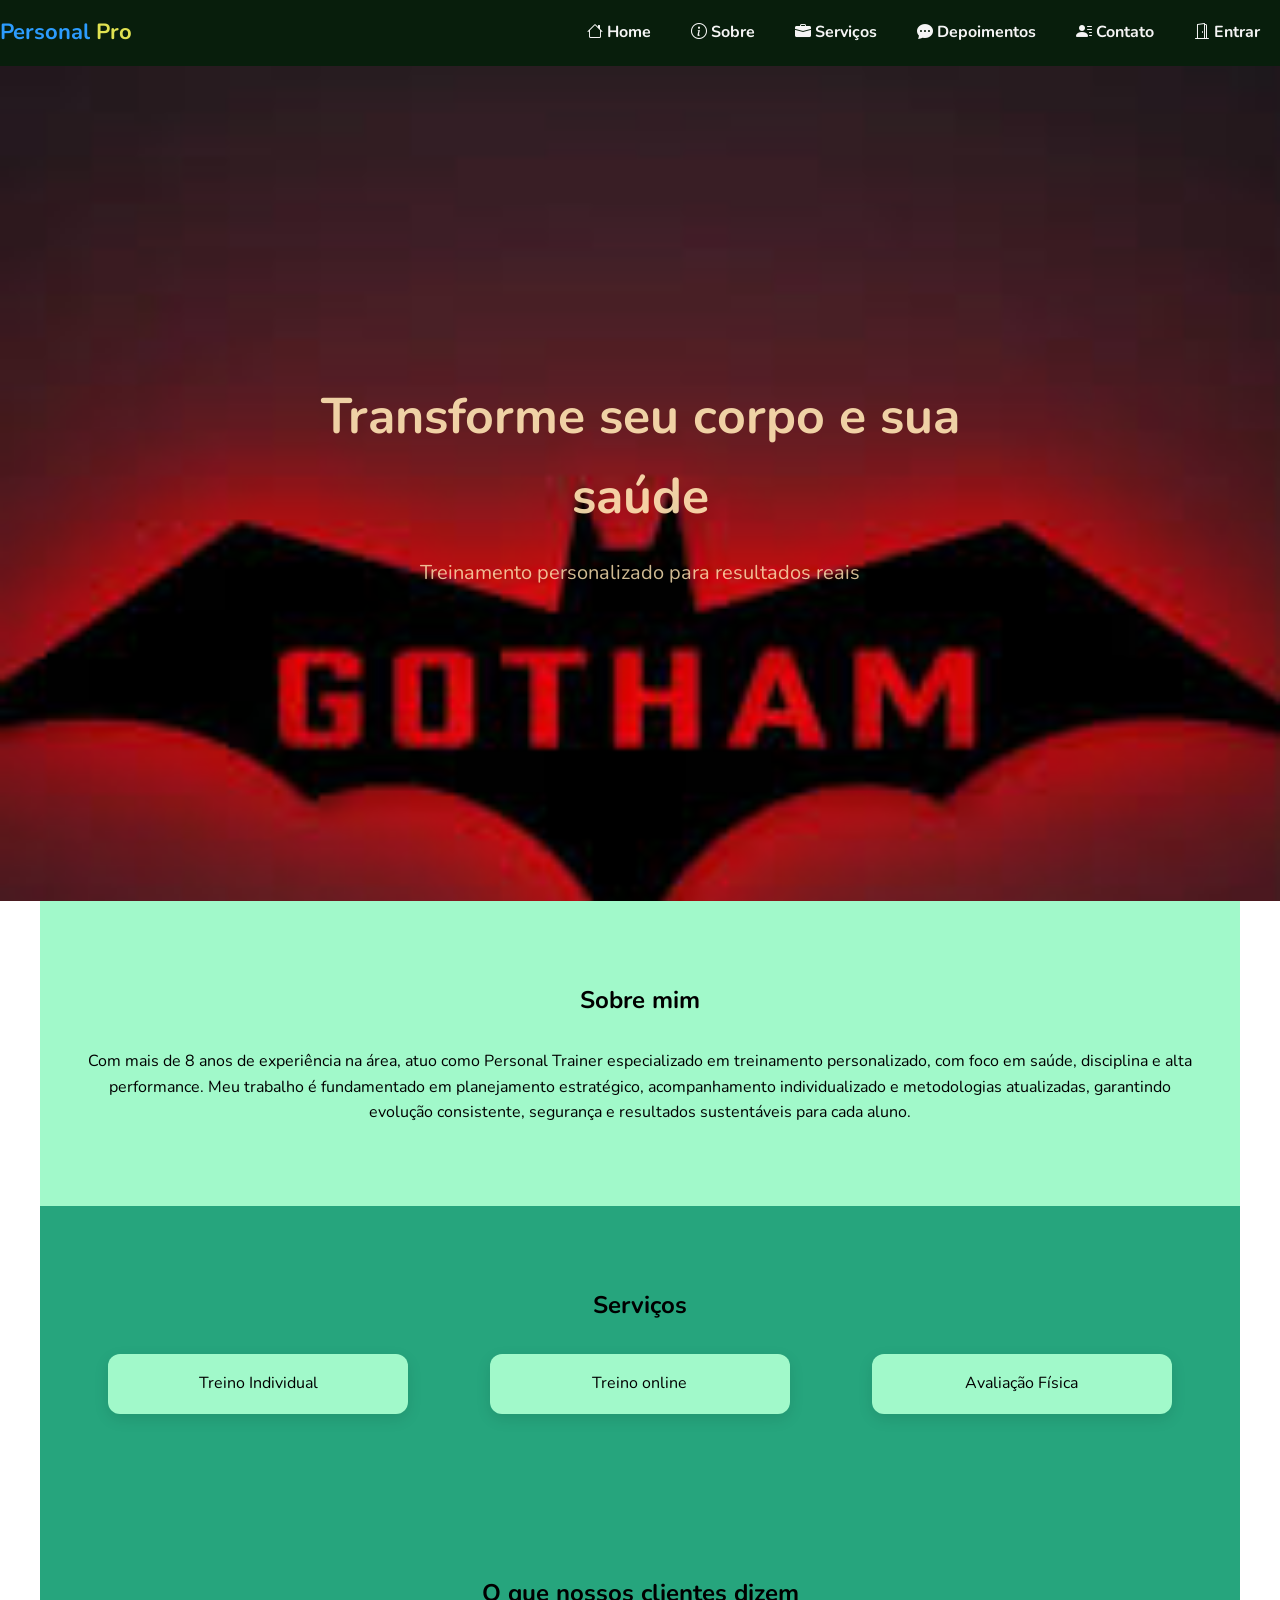
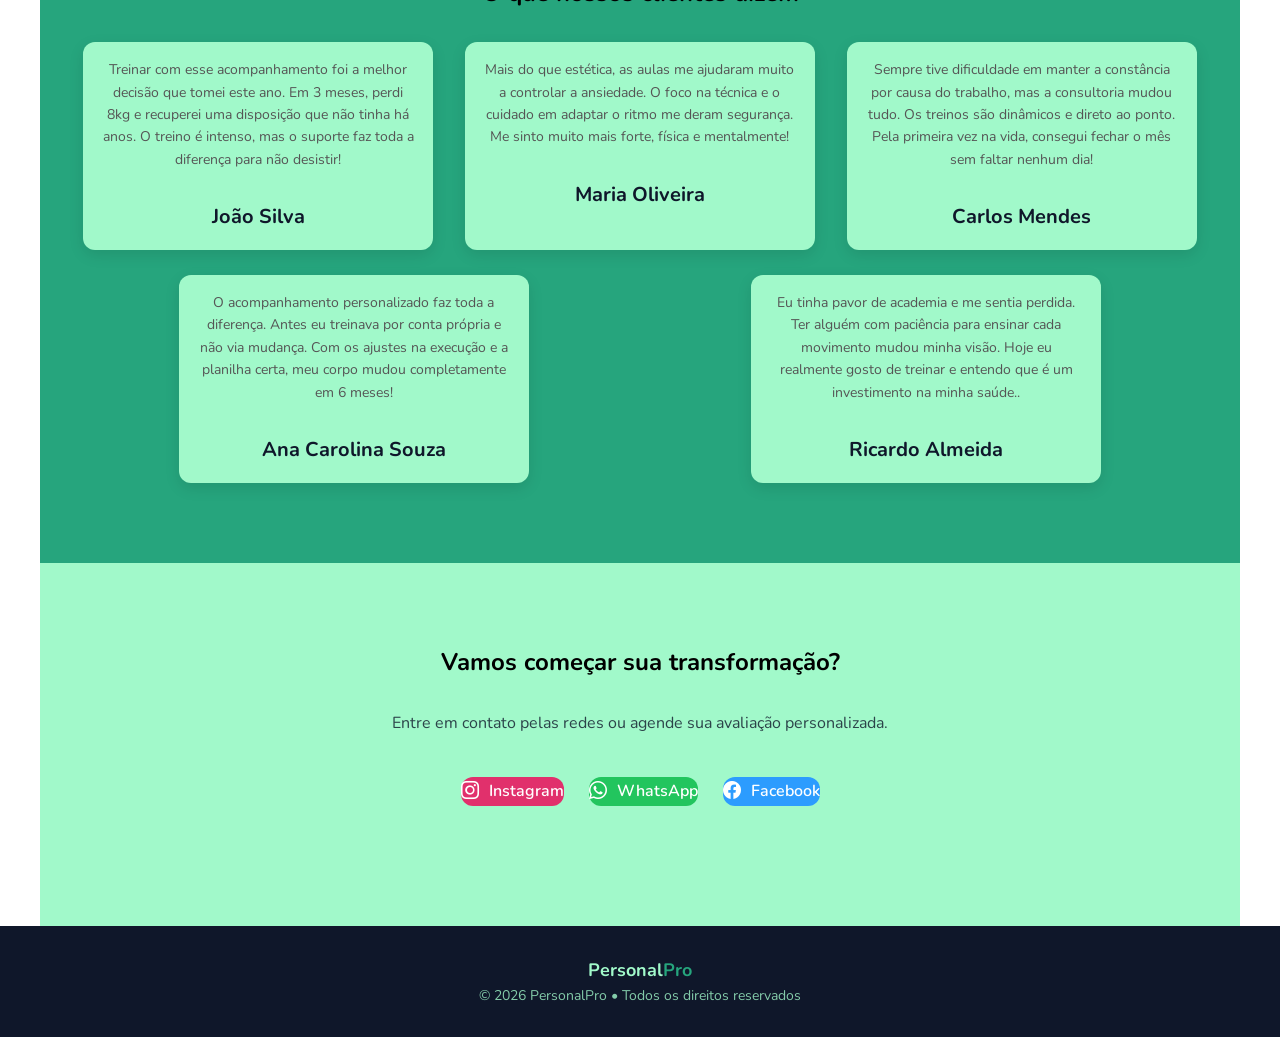
<file: index.html>
<!DOCTYPE html>
<html lang="pt-br">

<head>
    <meta charset="UTF-8">
    <meta name="viewport" content="width=device-width, initial-scale=1.0">
    <link rel="shortcut icon" href="img/morcego.png" type="image/x-icon">
    <title>PersonalPro | Inicio</title>
    <link rel="stylesheet" href="https://cdn.jsdelivr.net/npm/bootstrap-icons@1.13.1/font/bootstrap-icons.min.css">
    <link rel="stylesheet" href="css/layout.css">
</head>

<body>
    <main class="pg-container">
        <nav class="menu" id="menu">
            <div class="logo">
                <p>Personal <span>Pro</span></p>
            </div>
            <ul>
                <li><a href="#"><i class="bi bi-house"></i><span> Home</span></a></li>
                <li><a href="#sobre"><i class="bi bi-info-circle"></i><span> Sobre</span></a></li>
                <li><a href="#servico"><i class="bi bi-briefcase-fill"></i><span> Serviços</span></a></li>
                <li><a href="#depoimento"><i class="bi bi-chat-dots-fill"></i><span> Depoimentos</span></a></li>
                <li><a href="/contato.html"><i class="bi bi-person-lines-fill"></i><span> Contato</span></a></li>
                <li><a href="#"><i class="bi bi-door-open"></i><span> Entrar</span></a></li>
            </ul>

        </nav>
        <div class="conteudo">
            <section class="page-title page-title-full">
                <h1>Transforme seu corpo e sua saúde</h1>
                <p>Treinamento personalizado para resultados reais</p>
            </section>
            <section id="sobre" class="sessao">
                <h2>Sobre mim</h2>
                <p>
                    Com mais de 8 anos de experiência na área, atuo como Personal Trainer especializado em treinamento
                    personalizado, com foco em saúde, disciplina e alta performance. Meu trabalho é fundamentado em
                    planejamento estratégico, acompanhamento individualizado e metodologias atualizadas, garantindo
                    evolução consistente, segurança e resultados sustentáveis para cada aluno.
                </p>
            </section>
            <section id="servico" class="sessao destaque">
                <h2>Serviços</h2>
                <div class="cartoes">
                    <div class="cartao cartao-serv">Treino Individual</div>
                    <div class="cartao cartao-serv">Treino online</div>
                    <div class="cartao cartao-serv">Avaliação Física</div>
                </div>
            </section>
            <section id="depoimento" class="sessao destaque">
                <h2>O que nossos clientes dizem</h2>
                <div class="cartoes">
                    <div class="cartao cartao-dep">
                        <p>
                            Treinar com esse acompanhamento foi a melhor decisão que tomei este ano. Em 3 meses, perdi
                            8kg e recuperei uma disposição que não tinha há anos. O treino é intenso, mas o suporte faz
                            toda a diferença para não desistir!
                        </p>
                        <div>
                            <strong>João Silva</strong>
                        </div>
                    </div>

                    <div class="cartao cartao-dep">
                        <p>
                            Mais do que estética, as aulas me ajudaram muito a controlar a ansiedade. O foco na técnica
                            e o cuidado em adaptar o ritmo me deram segurança. Me sinto muito mais forte, física e
                            mentalmente!
                        </p>
                        <div>
                            <strong>Maria Oliveira</strong>
                        </div>
                    </div>

                    <div class="cartao cartao-dep">
                        <p>
                            Sempre tive dificuldade em manter a constância por causa do trabalho, mas a consultoria
                            mudou tudo. Os treinos são dinâmicos e direto ao ponto. Pela primeira vez na vida, consegui
                            fechar o mês sem faltar nenhum dia!
                        </p>
                        <div>
                            <strong>Carlos Mendes</strong>
                        </div>
                    </div>
                    <div class="cartao cartao-dep">
                        <p>
                            O acompanhamento personalizado faz toda a diferença. Antes eu treinava por conta própria e
                            não via mudança. Com os ajustes na execução e a planilha certa, meu corpo mudou
                            completamente em 6 meses!
                        </p>
                        <div>
                            <strong>Ana Carolina Souza</strong>
                        </div>
                    </div>

                    <div class="cartao cartao-dep">
                        <p>
                            Eu tinha pavor de academia e me sentia perdida. Ter alguém com paciência para ensinar cada
                            movimento mudou minha visão. Hoje eu realmente gosto de treinar e entendo que é um
                            investimento na minha saúde..
                        </p>
                        <div>
                            <strong>Ricardo Almeida</strong>
                        </div>
                    </div>

            </section>
            <section id="contato" class="sessao">
                <h2>Vamos começar sua transformação?</h2>

                <p class="subtitulo">
                    Entre em contato pelas redes ou agende sua avaliação personalizada.
                </p>

                <div class="redes">
                    <a href="#" class="rede instagram">
                        <i class="bi bi-instagram"></i>
                        Instagram
                    </a>

                    <a href="#" class="rede whatsapp">
                        <i class="bi bi-whatsapp"></i>
                        WhatsApp
                    </a>

                    <a href="#" class="rede facebook">
                        <i class="bi bi-facebook"></i>
                        Facebook
                    </a>
                </div>
            </section>
        </div>
    </main>
    <footer class="footer">
        <p class="footer-logo">Personal<span>Pro</span></p>

        <p class="footer-texto">
            &copy 2026 PersonalPro • Todos os direitos reservados
        </p>
    </footer>

</body>

</html>
</file>
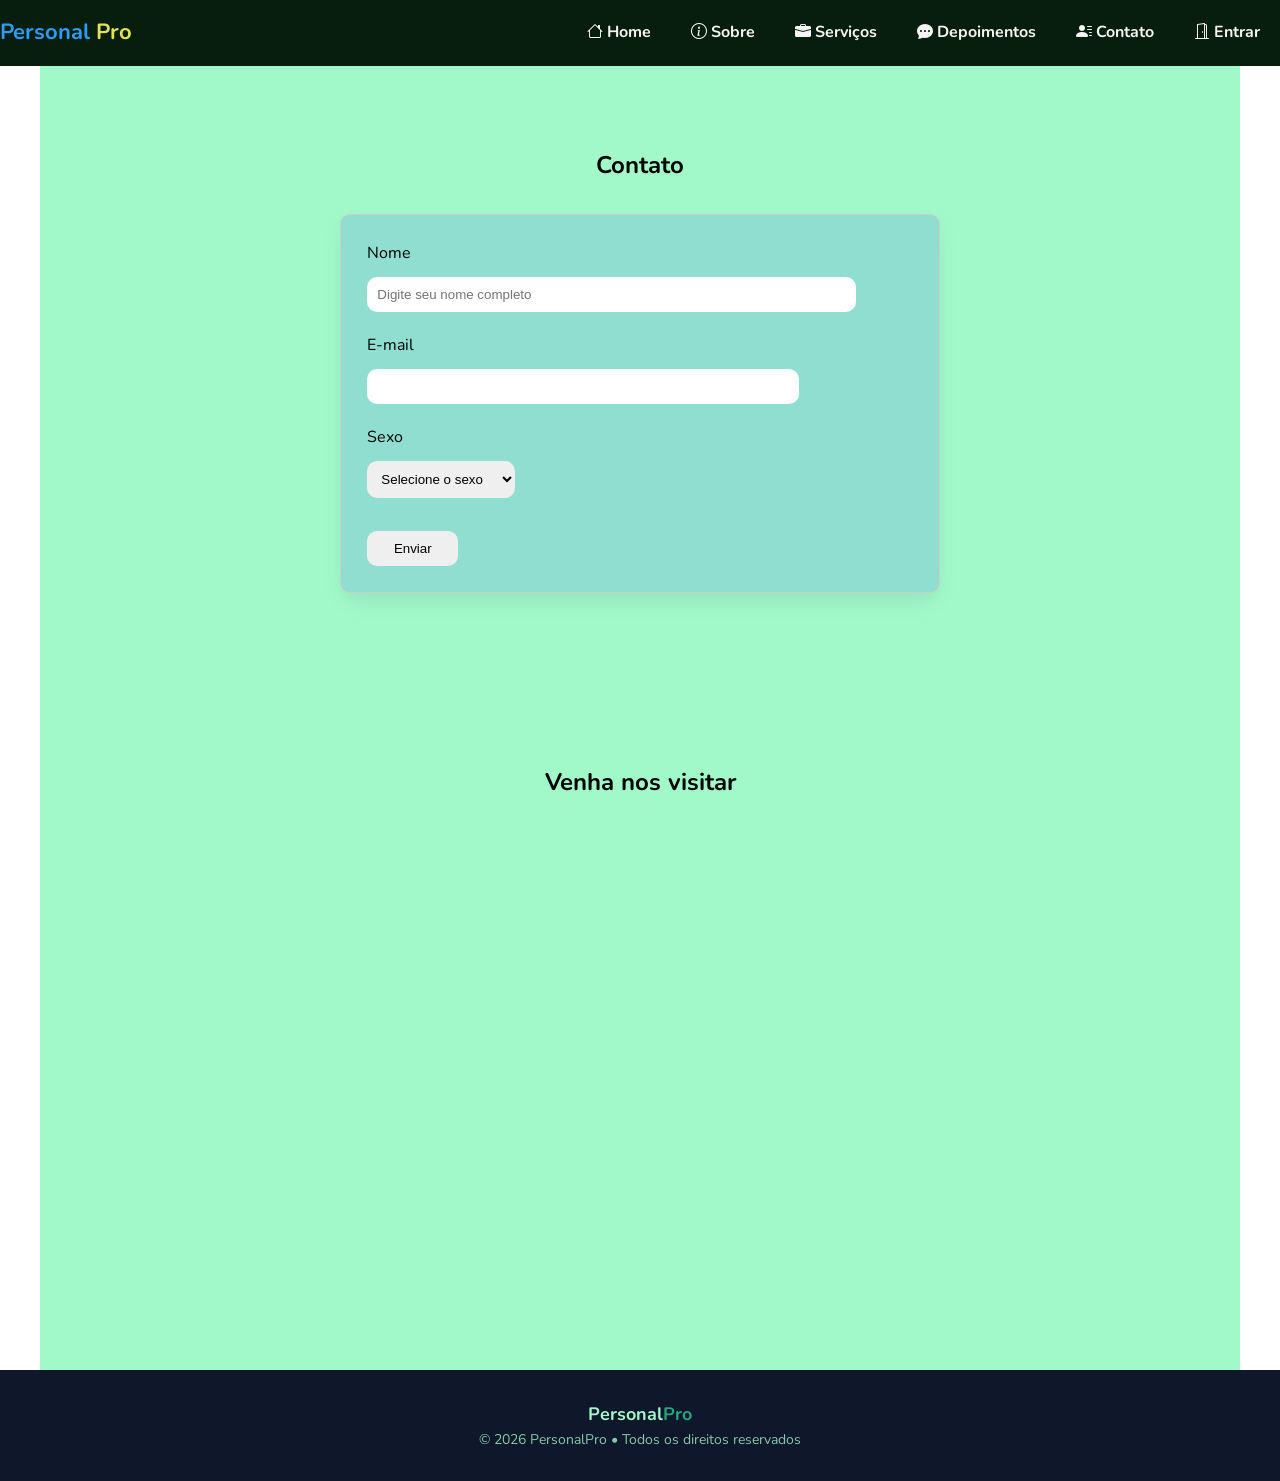
<file: contato.html>
<!DOCTYPE html>
<html lang="pt-br">

<head>
    <meta charset="UTF-8">
    <meta name="viewport" content="width=device-width, initial-scale=1.0">
    <link rel="shortcut icon" href="img/morcego.png" type="image/x-icon">
    <title>PersonalPro | Inicio</title>
    <link rel="stylesheet" href="https://cdn.jsdelivr.net/npm/bootstrap-icons@1.13.1/font/bootstrap-icons.min.css">
    <link rel="stylesheet" href="css/layout.css">
    <link rel="stylesheet" href="css/form.css">
</head>

<body>
    <main class="pg-container">
        <nav class="menu" id="menu">
            <div class="logo">
                <p>Personal <span>Pro</span></p>
            </div>
            <ul>
                <li><a href="index.html"><i class="bi bi-house"></i><span> Home</span></a></li>
                <li><a href="index.html#sobre"><i class="bi bi-info-circle"></i><span> Sobre</span></a></li>
                <li><a href="index.html#servico"><i class="bi bi-briefcase-fill"></i><span> Serviços</span></a></li>
                <li><a href="index.html#depoimento"><i class="bi bi-chat-dots-fill"></i><span> Depoimentos</span></a>
                </li>
                <li><a href="index.html#contato"><i class="bi bi-person-lines-fill"></i><span> Contato</span></a></li>
                <li><a href="#"><i class="bi bi-door-open"></i><span> Entrar</span></a></li>
            </ul>

        </nav>
        <div class="conteudo">
            <section class="sessao">
                <h2>Contato</h2>
                <div class="form-container">
                    <form action="" method="post">
                    <div class="lc09">
                    <label for="nome">Nome</label>
                        <input type="text" name="nome" id="nome" placeholder="Digite seu nome completo" maxlength="50"
                            title="Digite aqui seu nome" required>
                    </div>
                    <div class="lc8">
                        <label for="email">E-mail</label>
                        <input type="email" name="email" id="email" required>
                    </div>
                    <div class="lc3">
                        <label for="sexo">Sexo</label>
                        <select name="sexo" id="sexo">
                            <option selected>Selecione o sexo</option>
                            <option value="F">Feminino</option>
                            <option value="M">Masculilno</option>
                        </select>
                    </div>
                    <input class="lc2" type="submit" value="Enviar">
                </form>
                </div>
            </section>
            <section class="sessao">
                <h2>Venha nos visitar</h2>
                <div>
                    <iframe
                        src="https://www.google.com/maps/embed?pb=!1m18!1m12!1m3!1d977.3168247712375!2d-61.01531147383697!3d-11.532673176383161!2m3!1f0!2f0!3f0!3m2!1i1024!2i768!4f13.1!3m3!1m2!1s0x93b7c103325645df%3A0xd3994e346fd9e266!2sCentro%20de%20Treinamento%20Gotham!5e0!3m2!1spt-BR!2sbr!4v1775563257822!5m2!1spt-BR!2sbr" 
                        width="600" height="450" 
                        style="border:0;" 
                        allowfullscreen="" loading="lazy" 
                        referrerpolicy="no-referrer-when-downgrade">
                        </iframe>
                </div>
            </section>
        </div>
    </main>
    <footer class="footer">
        <p class="footer-logo">Personal<span>Pro</span></p>

        <p class="footer-texto">
            &copy 2026 PersonalPro • Todos os direitos reservados
        </p>
    </footer>

</body>

</html>
</file>
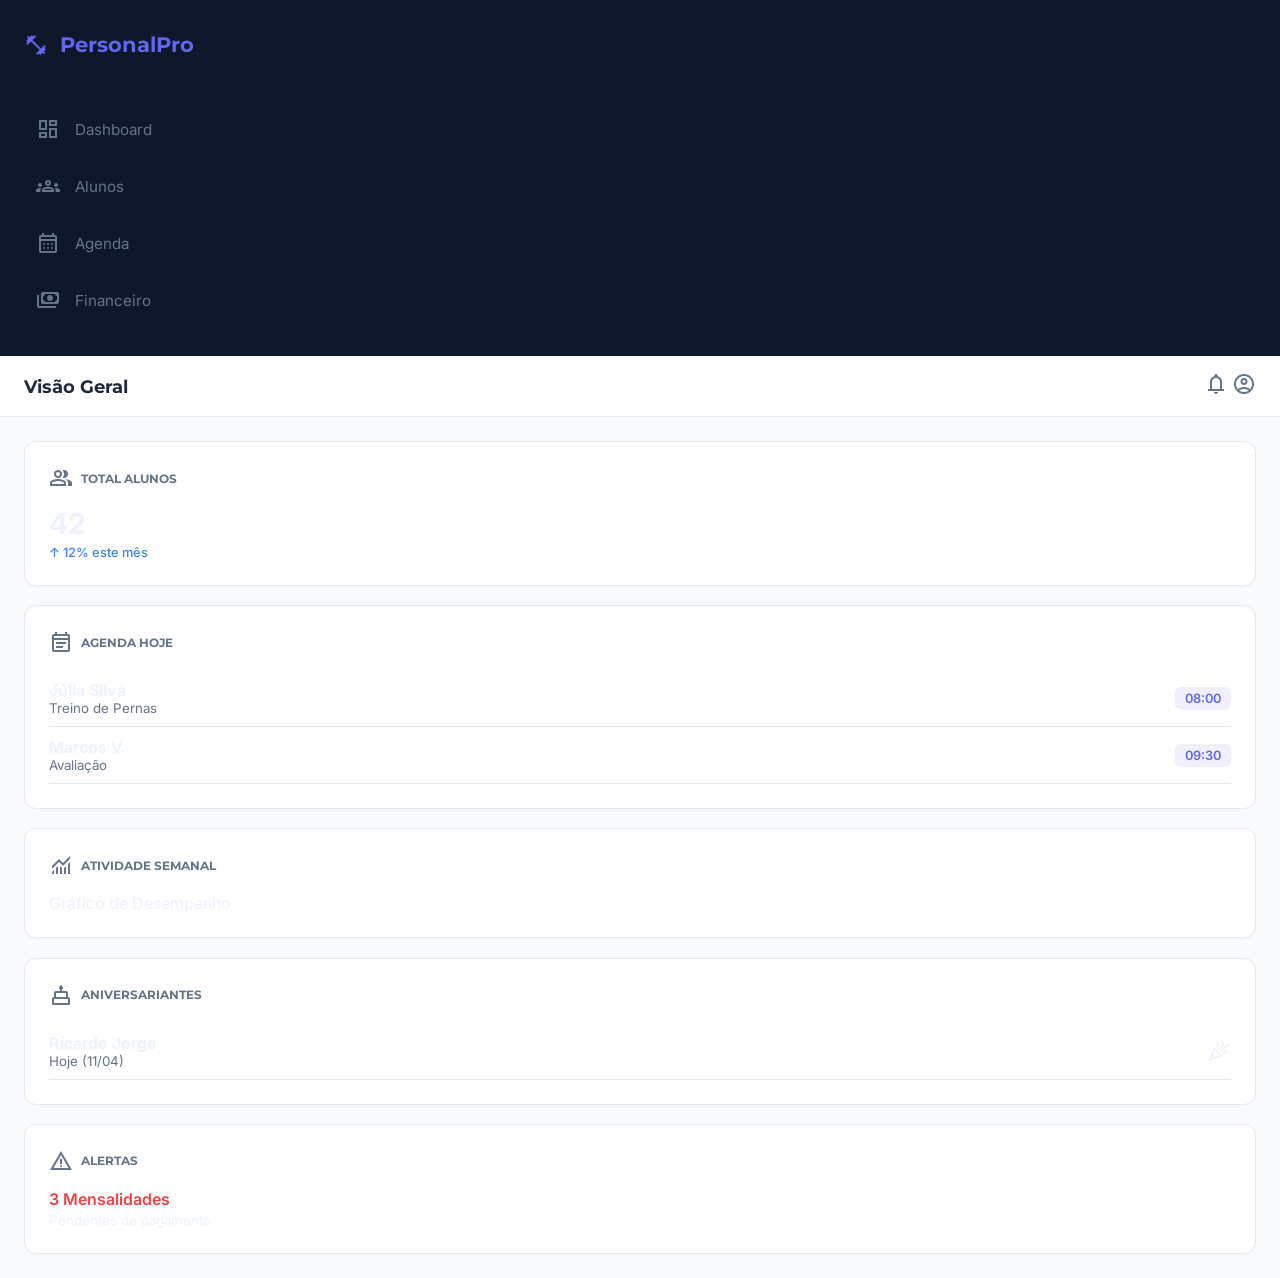
<file: dashboard.html>
<!DOCTYPE html>
<html lang="pt-br">

<head>
    <meta charset="UTF-8">
    <meta name="viewport" content="width=device-width, initial-scale=1.0">
    <title>PersonalPro - Dashboard</title>

    <!-- Ícones do Google (Material Symbols) -->
    <link rel="stylesheet"
        href="https://fonts.googleapis.com/css2?family=Material+Symbols+Outlined:opsz,wght,FILL,GRAD@24,400,0,0" />

    <!-- O arquivo CSS (onde estarão as fontes) -->
    <link rel="stylesheet" href="css/dashboard.css">
</head>

<body>
    <div class="pp-wrapper">
        <!-- Menu Híbrido -->
        <aside class="pp-sidebar">
            <h2 class="pp-logo">
                <span class="material-symbols-outlined">fitness_center</span>
                PersonalPro
            </h2>
            <nav class="pp-nav">
                <p class="active">
                    <span class="material-symbols-outlined">dashboard</span>
                    <span>Dashboard</span>
                </p>
                <p>
                    <span class="material-symbols-outlined">groups</span>
                    <span>Alunos</span>
                </p>
                <p>
                    <span class="material-symbols-outlined">calendar_month</span>
                    <span>Agenda</span>
                </p>
                <p>
                    <span class="material-symbols-outlined">payments</span>
                    <span>Financeiro</span>
                </p>
            </nav>
        </aside>
        <header class="pp-header">
            <h1>Visão Geral</h1>
            <div class="pp-header-actions">
                <span class="material-symbols-outlined pp-icon-btn">notifications</span>
                <span class="material-symbols-outlined pp-icon-btn">account_circle</span>
            </div>
        </header>

        <main class="pp-content">
            <div class="pp-grid">

                <!-- Card Métricas -->
                <div class="pp-card">
                    <h3><span class="material-symbols-outlined">group</span> Total Alunos</h3>
                    <p class="pp-value">42</p>
                    <span class="pp-trend pp-trend-up">↑ 12% este mês</span>
                </div>

                <!-- Card Agenda -->
                <div class="pp-card">
                    <h3><span class="material-symbols-outlined">event_note</span> Agenda Hoje</h3>
                    <div class="pp-item">
                        <div class="pp-item-text"><strong>Júlia Silva</strong><small>Treino de Pernas</small></div>
                        <span class="pp-time-tag">08:00</span>
                    </div>
                    <div class="pp-item">
                        <div class="pp-item-text"><strong>Marcos V.</strong><small>Avaliação</small></div>
                        <span class="pp-time-tag">09:30</span>
                    </div>
                </div>

                <!-- Card Gráfico (Largo) -->
                <div class="pp-card pp-card-lg">
                    <h3><span class="material-symbols-outlined">monitoring</span> Atividade Semanal</h3>
                    <div class="pp-chart-box">Gráfico de Desempenho</div>
                </div>

                <!-- Card Aniversários -->
                <div class="pp-card">
                    <h3><span class="material-symbols-outlined">cake</span> Aniversariantes</h3>
                    <div class="pp-item">
                        <div class="pp-item-text"><strong>Ricardo Jorge</strong><small>Hoje (11/04)</small></div>
                        <span class="material-symbols-outlined pp-icon-celebrate">celebration</span>
                    </div>
                </div>

                <!-- Card Alertas -->
                <div class="pp-card">
                    <h3><span class="material-symbols-outlined">warning</span> Alertas</h3>
                    <p class="pp-alert-val">3 Mensalidades</p>
                    <small>Pendentes de pagamento</small>
                </div>

            </div>
        </main>
    </div> <!-- Fim Wrapper -->
</body>

</html>
</file>
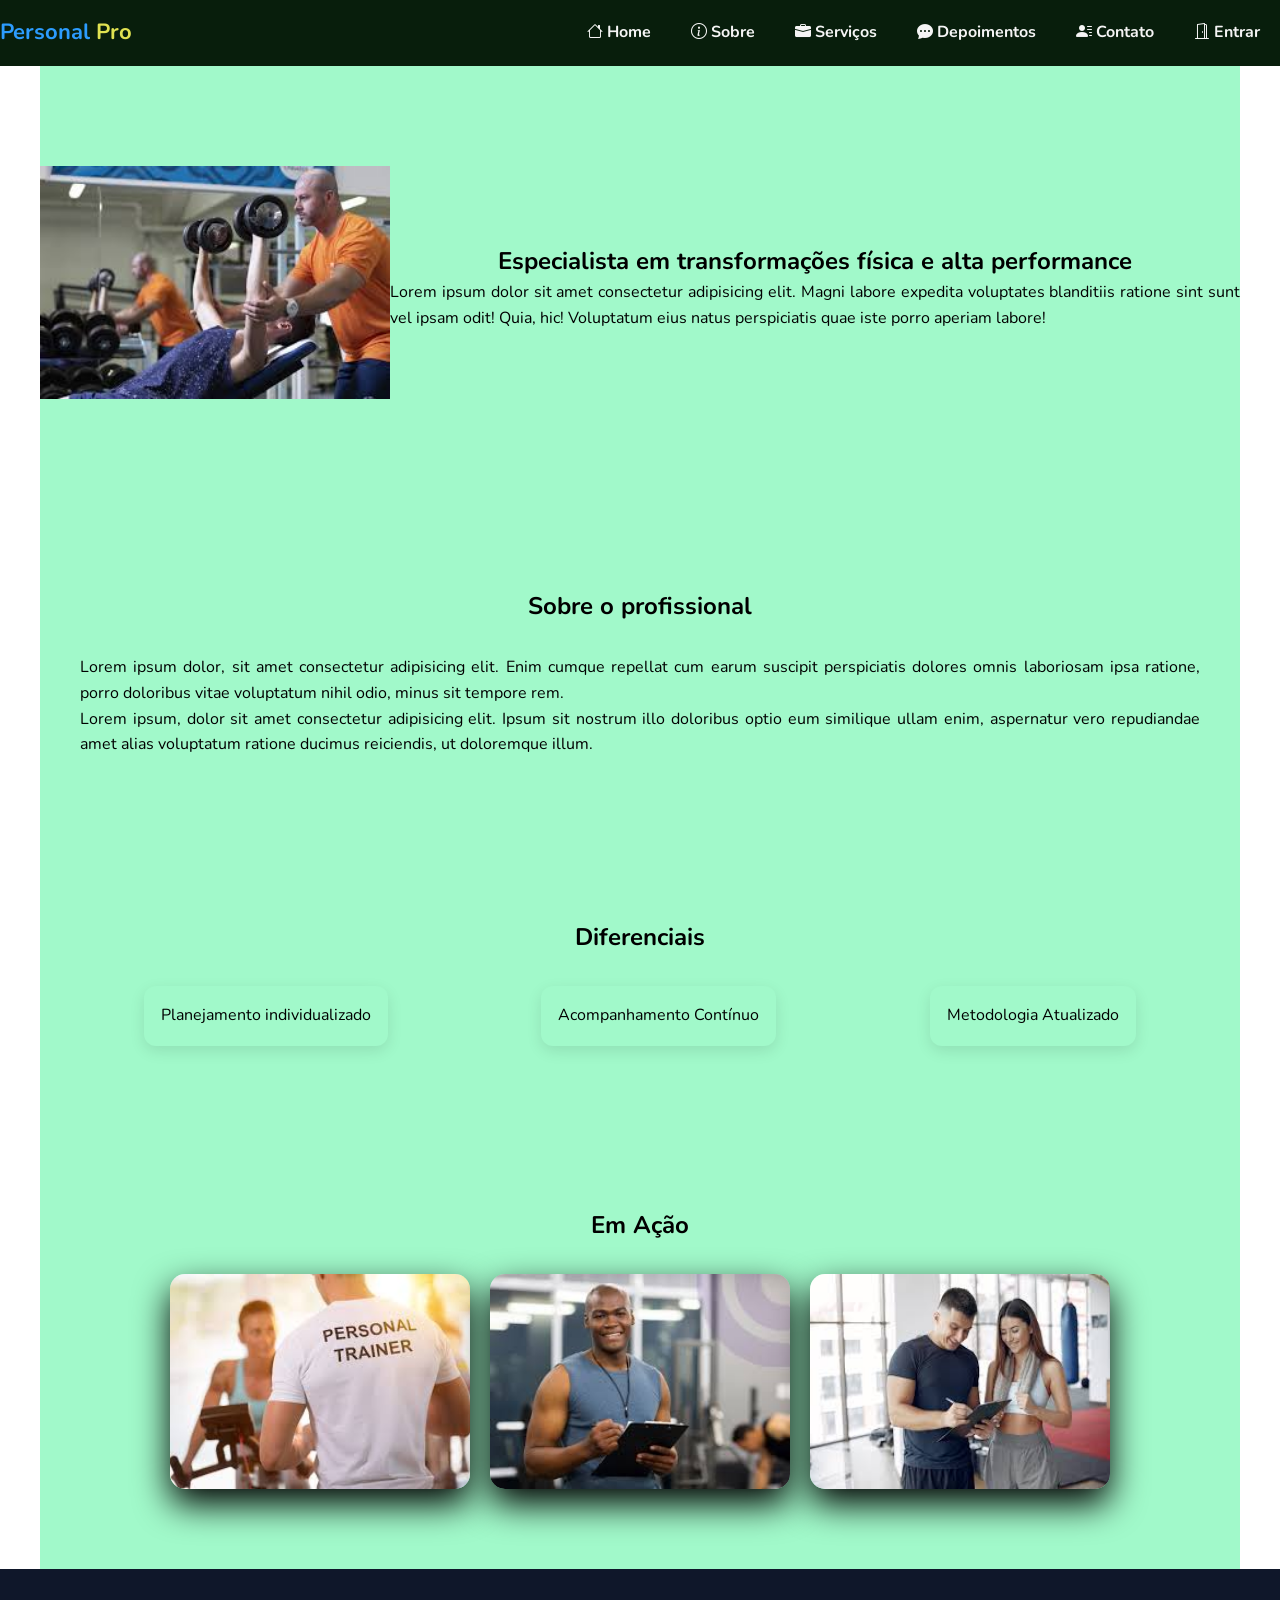
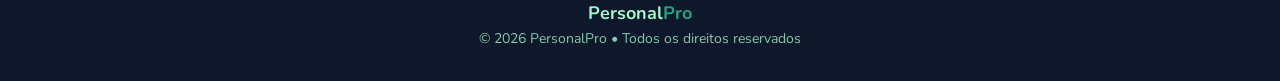
<file: perfil.html>
<!DOCTYPE html>
<html lang="pt-br">

<head>
    <meta charset="UTF-8">
    <meta name="viewport" content="width=device-width, initial-scale=1.0">
    <title>PersonalPro | Perfil</title>
    <link rel="stylesheet" href="https://cdn.jsdelivr.net/npm/bootstrap-icons@1.13.1/font/bootstrap-icons.min.css">
    <link rel="stylesheet" href="css/layout.css">
    <link rel="stylesheet" href="css/layout.css">
    <link rel="stylesheet" href="css/perfil.css">
</head>

<body>
    <main class="pg-container">
        <nav class="menu" id="menu">
            <div class="logo">
                <p>Personal <span>Pro</span></p>
            </div>
            <ul>
                <li><a href="#"><i class="bi bi-house"></i><span> Home</span></a></li>
                <li><a href="#sobre"><i class="bi bi-info-circle"></i><span> Sobre</span></a></li>
                <li><a href="#servico"><i class="bi bi-briefcase-fill"></i><span> Serviços</span></a></li>
                <li><a href="#depoimento"><i class="bi bi-chat-dots-fill"></i><span> Depoimentos</span></a></li>
                <li><a href="#contato"><i class="bi bi-person-lines-fill"></i><span> Contato</span></a></li>
                <li><a href="#"><i class="bi bi-door-open"></i><span> Entrar</span></a></li>
            </ul>

        </nav>
        <div class="conteudo">
            <section class="sessao perfil-hero">
                <div class="perfil-img">
                    <img src="img/perfil/personal1.jpg" alt="Imagem do personal esponsável pelo treinamento">
                </div>
                <div>
                    <h1>Especialista em transformações física e alta performance</h1>
                    <p>Lorem ipsum dolor sit amet consectetur adipisicing elit. 
                        Magni labore expedita voluptates blanditiis ratione sint 
                        sunt vel ipsam odit! Quia, hic! Voluptatum eius natus perspiciatis 
                        quae iste porro aperiam labore!
                    </p>
                </div>
            </section>
            <section class="sessao">
                <h2>Sobre o profissional</h2>
                <p>Lorem ipsum dolor, sit amet consectetur adipisicing elit. 
                    Enim cumque repellat cum earum suscipit perspiciatis dolores 
                    omnis laboriosam ipsa ratione, porro doloribus vitae voluptatum 
                    nihil odio, minus sit tempore rem.
                </p>
                <p>Lorem ipsum, dolor sit amet consectetur adipisicing elit. 
                    Ipsum sit nostrum illo doloribus optio eum similique ullam 
                    enim, aspernatur vero repudiandae amet alias voluptatum ratione 
                    ducimus reiciendis, ut doloremque illum.
                </p>
            </section>
            <section class="sessao">
                <h2>Diferenciais</h2>
                <div class="cartoes">
                    <div class="cartao">Planejamento individualizado</div>
                    <div class="cartao">Acompanhamento Contínuo</div>
                    <div class="cartao">Metodologia Atualizado</div>
                </div>
            </section>
            <section class="sessao">
                <h2>Em Ação</h2>
                <div class="galeria">
                <img src="img/perfil/personal2.jpg" alt="">
                <img src="img/perfil/personal3.jpg" alt="">
                <img src="img/perfil/personal4.jpg" alt="">
                </div>
            </section>
        </div>
    </main>
    <footer class="footer">
        <p class="footer-logo">Personal<span>Pro</span></p>

        <p class="footer-texto">
            &copy 2026 PersonalPro • Todos os direitos reservados
        </p>
    </footer>

</body>

</html>
</file>
<file: css/layout.css>
@import url('https://fonts.googleapis.com/css2?family=Merriweather:ital,opsz,wght@0,18..144,300..900;1,18..144,300..900&family=Nunito:ital,wght@0,200..1000;1,200..1000&display=swap');

:root {
    --cor-branco: rgb(245, 245, 245);
    --cor-amarelo: rgb(224, 226, 81);
    --cor-azul: rgb(44, 156, 254);
    --cor-preto: rgb(0, 0, 0, 0.7);
    --bg-cor-menu: rgb(8, 30, 12);
    --bg-cor-clara: rgb(161, 249, 202);
    --bg-cor-escura: #0f172a;
    --bg-cor-sec: #26a57d;
    --cor-destaque: #22c55e;
    --cor-destaque-sec: #16a34a;
    --fonte-padrao: "Nunito", sans-serif;
    --fonte-menu-size: 16px;
    --padding-cartao: 17px;
    --padding-padrao: 40px;
    --padding-sessao: 80px;
    --gap-padrao: 25px;
    --borda-arredondada: 12px;
    --altura-menu: 65px;
}

/*background: linear-gradient(135deg, var(--bg-cor-escura), var(--cor-destaque));*/
* {
    /*Preenchimento*/
    padding: 0;
    margin: 0;
    box-sizing: border-box;
}

html {
    scroll-behavior: smooth;
}

body {
    font-family: var(--fonte-padrao);
    line-height: 1.6;
}

.menu {
    position: sticky;
    top: 0;
    background-color: var(--bg-cor-menu);
    color: rgb(98, 62, 62);
    display: flex;
    justify-content: space-between;
    align-items: center;
    z-index: 1000;
}

.logo {
    color: var(--cor-azul);
    font-size: 22px;
    font-weight: bold;
}

.logo span {
    color: var(--cor-amarelo);
}

.menu ul {
    list-style: none;
    display: flex;
    gap: 20px;
    padding: 5px 10px;
}

.menu li a {
    text-decoration: none;
    color: var(--cor-branco);
    font-weight: bold;
    display: block;
    padding: 15px 10px;
}


.menu li a:hover {
    color: rgba(130, 192, 255, 0.897);
    border-bottom: var(--cor-destaque) 1px solid;
}

.page-title {
    background: linear-gradient(135deg, var(--bg-cor-escura), var(--cor-destaque));
    color: var(--cor-destaque-sec);
    display: flex;
    flex-direction: column;
    align-items: center;
    justify-content: center;
    gap: 20px;
    padding: 50px 20px;
    text-align: center;
}

.page-title h1 {
    color: rgba(255, 229, 180, 0.9);
}

.page-title p {
    color: rgba(255, 229, 180, 0.9);

}

.page-title-full {
    height: calc(100vh - var(--altura-menu));
    background-image: url(../img/gothamLogo.jpg);
    background-repeat: no-repeat;
    background-size: cover;
}

.page-title h1 {
    font-size: 50px;
    max-width: 700px;
}

.page-title p {
    font-size: 20px;
    opacity: 0.9;
    max-width: 500px;
}

.sessao {
    padding: 80px 40px;
    text-align: center;
    background-color: var(--bg-cor-clara);
}

.sessao h2 {
    margin-bottom: 30px;
}

.destaque {
    background-color: var(--bg-cor-sec);
}

/*Botões*/

/*Cartões*/
.cartoes {
    display: flex;
    flex-wrap: wrap;
    justify-content: space-around;
    gap: var(--gap-padrao);
}

.cartao {
    background-color: var(--bg-cor-clara);
    padding: var(--padding-cartao);
    border-radius: var(--borda-arredondada);
    box-shadow: 0 5px 15px rgba(0, 0, 0, 0.1);
    transition: transform 0.3s, box-shadow 0.3s ease;
}

.cartao:hover {
    transform: translateY(-8px);
    box-shadow: 0 2px 45px rgba(0, 0, 0, 0.12);
}

.cartao-serv {
    width: 300px;
}

.cartao-dep {
    width: 350px;
}

.cartao-dep p {
    font-size: 14px;
    color: #555;
    margin-bottom: 30px;
    line-height: 1.6;
}

.cartao-dep strong {
    display: block;
    color: var(--bg-cor-escura);
    font-size: 20px;
    font-weight: bold;
}

.sessao .subtitulo {
    margin-top: 10px;
    margin-bottom: 40px;
    color: var(--bg-cor-escura);
    opacity: 0.8;
}

.redes {
    display: flex;
    justify-content: center;
    gap: var(--gap-padrao);
    flex-wrap: wrap;
    margin-bottom: 40px;
}

.rede {
    display: inline-flex;
    align-items: center;
    gap: 10px;
    border-radius: var(--borda-arredondada);
    background-color: var(--bg-cor-escura);
    font-weight: 600;
    text-decoration: none;
    transition: all 0.3s ease;
}

.rede.instagram {
    background-color: #e1306c;
    color: white;
}

.rede.instagram:hover {
    background-color: #c72c60;
}

.rede.whatsapp {
    background-color: #22c55e;
    color: white;
}

.rede.whatsapp:hover {
    background-color: var(--cor-destaque);
}

.rede.facebook {
    background-color: var(--cor-azul);
    color: white;
}

.rede.facebook:hover {
    background-color: #1666d1;
}

.rede i {
    font-size: 18px;
}

.rede:hover {
    transform: translateY(-3px);
}

/*rodapé*/
.footer {
    width: 100%;
    background-color: var(--bg-cor-escura);
    color: var(--bg-cor-clara);
    text-align: center;
    margin: 0;
    padding: 30px 20px;
    flex-direction: column;
    gap: 10px;
}

.footer-logo {
    font-size: 18px;
    font-weight: bold;
}

.footer-logo span {
    color: var(--bg-cor-sec);
}

.footer-texto {
    font-size: 14px;
    opacity: 0.8;
}

/*Responsividade (adaptar as telas)*/

/*Desktop ou TV*/
@media (min-width: 1200px) {
    .sessao {
        width: 1200px;
        margin: 0 auto;
    }
}

/*Tablet até 1024px*/
@media (max-width: 1024px) {
    main {
        display: flex;
    }

    .menu {
        height: var(--altura-menu);
        flex-direction: column;
        justify-content: flex-start;
        width: 80px;
        order: 2;
        align-items: center;
        padding: 20px 0;
    }

    .menu .logo {
        position: sticky;
        top: 20px;
    }

    .menu p {
        display: none;
    }

    .menu ul {
        flex-direction: column;
        position: sticky;
        top: 70px;
    }

    .menu ul li a {
        font-size: 22px;
    }

    .menu a span {
        display: none;
    }

    .cartao-dep {
        max-width: 90%;
    }
}

/*Celular 768px*/
@media (max-width: 768px) {
    main {
        display: flex;
    }

    .menu {
        position: fixed;
        top: auto;
        height: auto;
        bottom: 20px;
        left: 50%;
        transform: translateX(-50%);
        width: 90%;
        max-width: 400px;
        z-index: 2000;
        flex-direction: row;
        border-radius: 30px;
        justify-content: center;
        box-shadow: 0 10px 40px rgba(0, 0, 0, 0.4);
        border: 1px solid rgba(255, 255, 255, 0.1);
        padding: 0;
    }

    .menu ul {
        flex-direction: row;
    }

    .menu li a {
        text-shadow: 0 2px 40px rgba(200, 200, 200, 0.2);
    }

    body {
        margin-bottom: 100px;
    }

}
</file>
<file: css/form.css>
@import url('https://fonts.googleapis.com/css2?family=Merriweather:ital,opsz,wght@0,18..144,300..900;1,18..144,300..900&family=Nunito:ital,wght@0,200..1000;1,200..1000&display=swap');

:root {
    --fonte-padrao: "Nunito", sans-serif;
}

body {
    font-family: var(--fonte-padrao);
}

form {
    background-color: rgba(78, 115, 223, 0.2);
    width: 100%;
    max-width: 600px;
    margin: 10px auto;
    border: solid #ccc 1px;
    text-align: left;
    padding: 15px;
    border-radius: 10px;
    box-shadow: 0 10px 25px -5px rgba(0, 0, 0, 0.1);
}

label {
    display: block;
    margin: 10px 0;
}

input,
select {
    padding: 10px;
    border-radius: 10px;
    border: none;
    margin-bottom: 10px;
    width: 100%;
}

input:focus,
select:focus {
    background-color: #eef2ff;
    outline: none;
}

.linha {
    display: flex;
}

.lc10 {
    width: 96%;
    margin: 2%;
}

.lc09 {
    width: 86%;
    margin: 2%;
}

.lc8 {
    width: 76%;
    margin: 2%;
}

.lc7 {
    width: 66%;
    margin: 2%;
}

.lc6 {
    width: 56%;
    margin: 2%;
}

.lc5 {
    width: 46%;
    margin: 2%;
}

.lc4 {
    width: 36%;
    margin: 2%;
}

.lc3 {
    width: 26%;
    margin: 2%;
}

.lc2 {
    width: 16%;
    margin: 2%;
}

.lc1 {
    width: 6%;
    margin: 2%;
}
</file>
<file: css/dashboard.css>
@import url('https://fonts.googleapis.com/css2?family=Inter:wght@400;500;600&family=Montserrat:wght@600;700&display=swap');

:root {
    /* Identidade */
    --pp-primary: #6366f1;
    --pp-primary-soft: rgba(99, 102, 241, 0.1);

    /* Ações Semânticas (CRUD) */
    --pp-action-save: #10b981;
    --pp-action-save-hover: #059669;

    --pp-action-edit: #f59e0b;
    --pp-action-edit-hover: #d97706;

    --pp-action-delete: #ef4444;
    --pp-action-delete-hover: #dc2626;

    --pp-action-search: #3b82f6;
    --pp-action-search-hover: #2563eb;

    --pp-action-back: #64748b;
    --pp-action-back-hover: #475569;

    /* Superfícies */
    --pp-bg-destaque: #eef2ff;
    --pp-bg: #f8fafc;
    --pp-header-bg: #ffffff;
    --pp-card-bg: #ffffff;
    --pp-sidebar-bg: #0f172a;
    --pp-border: #e2e8f0;
    --pp-white: #ffffff;

    /* Tipografia */
    --pp-text-main: #1e293b;
    --pp-text-muted: #64748b;
    --pp-font-main: 'Inter', sans-serif;
    --pp-font-secondary: 'Montserrat', sans-serif;
}

/*Reset global*/
* {
    margin: 0;
    padding: 0;
    box-sizing: border-box;
}

body {
    font-family: var(--pp-font-main);
    background-color: var(--pp-bg);
    color: var(--pp-text-main);
    padding-bottom: 70px;
}

/*Principal*/

.pp-wrapp {
    display: grid;
    grid-template-columns: 1fr;
    grid-template-areas: "header" "content";
    min-height: 100vh;
}

/*Cabeçalho*/

.pp-header {
    grid-area: header;
    background-color: var(--pp-header-bg);
    padding: 1rem 1.5rem;
    display: flex;
    justify-content: space-between;
    align-items: center;
    border-bottom: 1px solid var(--pp-border);
    position: sticky;
}

.pp-header h1 {
    font-family: var(--pp-font-secondary);
    font-size: 1.1rem;
    color: var(--pp-text-main);
}

.pp-header-actions {
    display: flexbox;
    align-items: center;
    gap: 15px;
    color: var(--pp-text-muted);
}

.pp-icon-btn {
    cursor: pointer;
    transition: 0.2ms;
}

.pp-icon-btn:hover {
    color: var(--pp-primary);
}

.pp-sidebar {
    grid-area: slidebar;
    position: fixed;
    bottom: 0;
    left: 0;
    width: 100%;
    background-color: var(--pp-sidebar-bg);
    color: var(--pp-white);
    z-index: 1000;
    padding: 10px 0;
    border-top: 1px solid rgba(255, 255, 255, 0.1);
}

.pp-logo {
    display: none;
}

.pp-nav {
    display: flex;
    justify-content: space-around;
    align-items: center;
}

.pp-nav p {
    display: flex;
    flex-direction: column;
    align-items: center;
    gap: 4px;
    font-size: 0.6rem;
    color: #94a3b8;
    cursor: pointer;
    transition: 0.3s;
    color: var(--pp-text-muted);
}

.pp-nav .pp-active {
    color: var(--pp-primary);
}

/*Conteúdo*/

.pp-content {
    grid-area: content;
    padding: 1.5rem;
    color: var(--pp-bg-destaque);
}

.pp-grid {
    display: grid;
    gap: 1.2rem;
    grid-template-columns: 1fr;
}

/*Cards*/

.pp-card {
    background-color: var(--pp-card-bg);
    padding: 1.5rem;
    border-radius: 12px;
    border: 1px solid var(--pp-border);
    box-shadow: 0 2px 4px rgba(0, 0, 0, 0.02);
}

.pp-card h3 {
    font-family: var(--pp-font-secondary);
    font-size: 0.75rem;
    color: var(--pp-text-muted);
    text-transform: uppercase;
    display: flex;
    align-items: center;
    margin-bottom: 1rem;
    gap: 8px;
}

.pp-item {
    display: flex;
    justify-content: space-between;
    align-items: center;
    padding: 10px 0;
    border-bottom: 1px solid var(--pp-border);
}

.pp-item :last-child {
    border: none;
}

.pp-item-text {
    display: flex;
    flex-direction: column;
}

.pp-item-text small {
    color: var(--pp-text-muted);
}

.pp-value {
    font-size: 1.8rem;
    font-weight: 700;
}

.pp-trend-up {
    color: var(--pp-action-search);
    font-size: 0.8rem;
    font-weight: 500;
}

.pp-alert-val {
    color: var(--pp-action-delete);
    font-weight: 600;
}

.pp-time-tag {
    background-color: var(--pp-primary-soft);
    color: var(--pp-primary);
    padding: 4px 10px;
    border-radius: 6px;
    font-weight: 600;
    font-size: 0.8rem;
}

@media (min-width: 1024px) {
    body {
        padding-bottom: 0;
    }

    .pp-wrapper {
        height: 100vh;
        grid-template-columns: 160px 1fr;
        grid-template-rows: 70px 1fr;
        grid-template-areas: "sidebar header" "sidebar content";
    }

    .pp-sidebar {
        position: static;
        display: block;
        padding: 2rem 1.5rem;
        border-top: none;
    }

    .pp-logo {
        display: flex;
        align-items: center;
        gap: 12px;
        margin-bottom: 3rem;
        color: var(--pp-primary);
        font-family: var(--pp-font-secondary);
        font-size: 1.3rem;
    }

    .pp-nav {
        flex-direction: column;
        align-items: flex-start;
        gap: 9px;
    }

    .pp-nav p{
        display: flex;
        flex-direction: row;
        font-size: 0.95rem;
        padding: 12px;
        border-radius: 8px;
        gap: 15px;
    }

    .pp-nav p:hover{
        background-color: rgba(255, 255, 255, 0.02);
        color: var(--pp-white);
    }
}
</file>
<file: css/perfil.css>
.perfil-hero{
    padding: 100px 0;
    display: flex;
    align-items: center;
    justify-content: space-around;
    flex-direction: row;
}
.perfil-img img{
    width: 350px;
}
.sessao p{
    text-align: justify;
}
.galeria{
    display: flex;
    justify-content: center;
    gap: 20px;
    flex-wrap: wrap;
}
.galeria img{
    width: 300px;
    border-radius: 15px;
    box-shadow: 0 15px 35px rgba(0, 0, 0);
}
.galeria img:hover{
    transform: scale(1.05);
}
</file>
